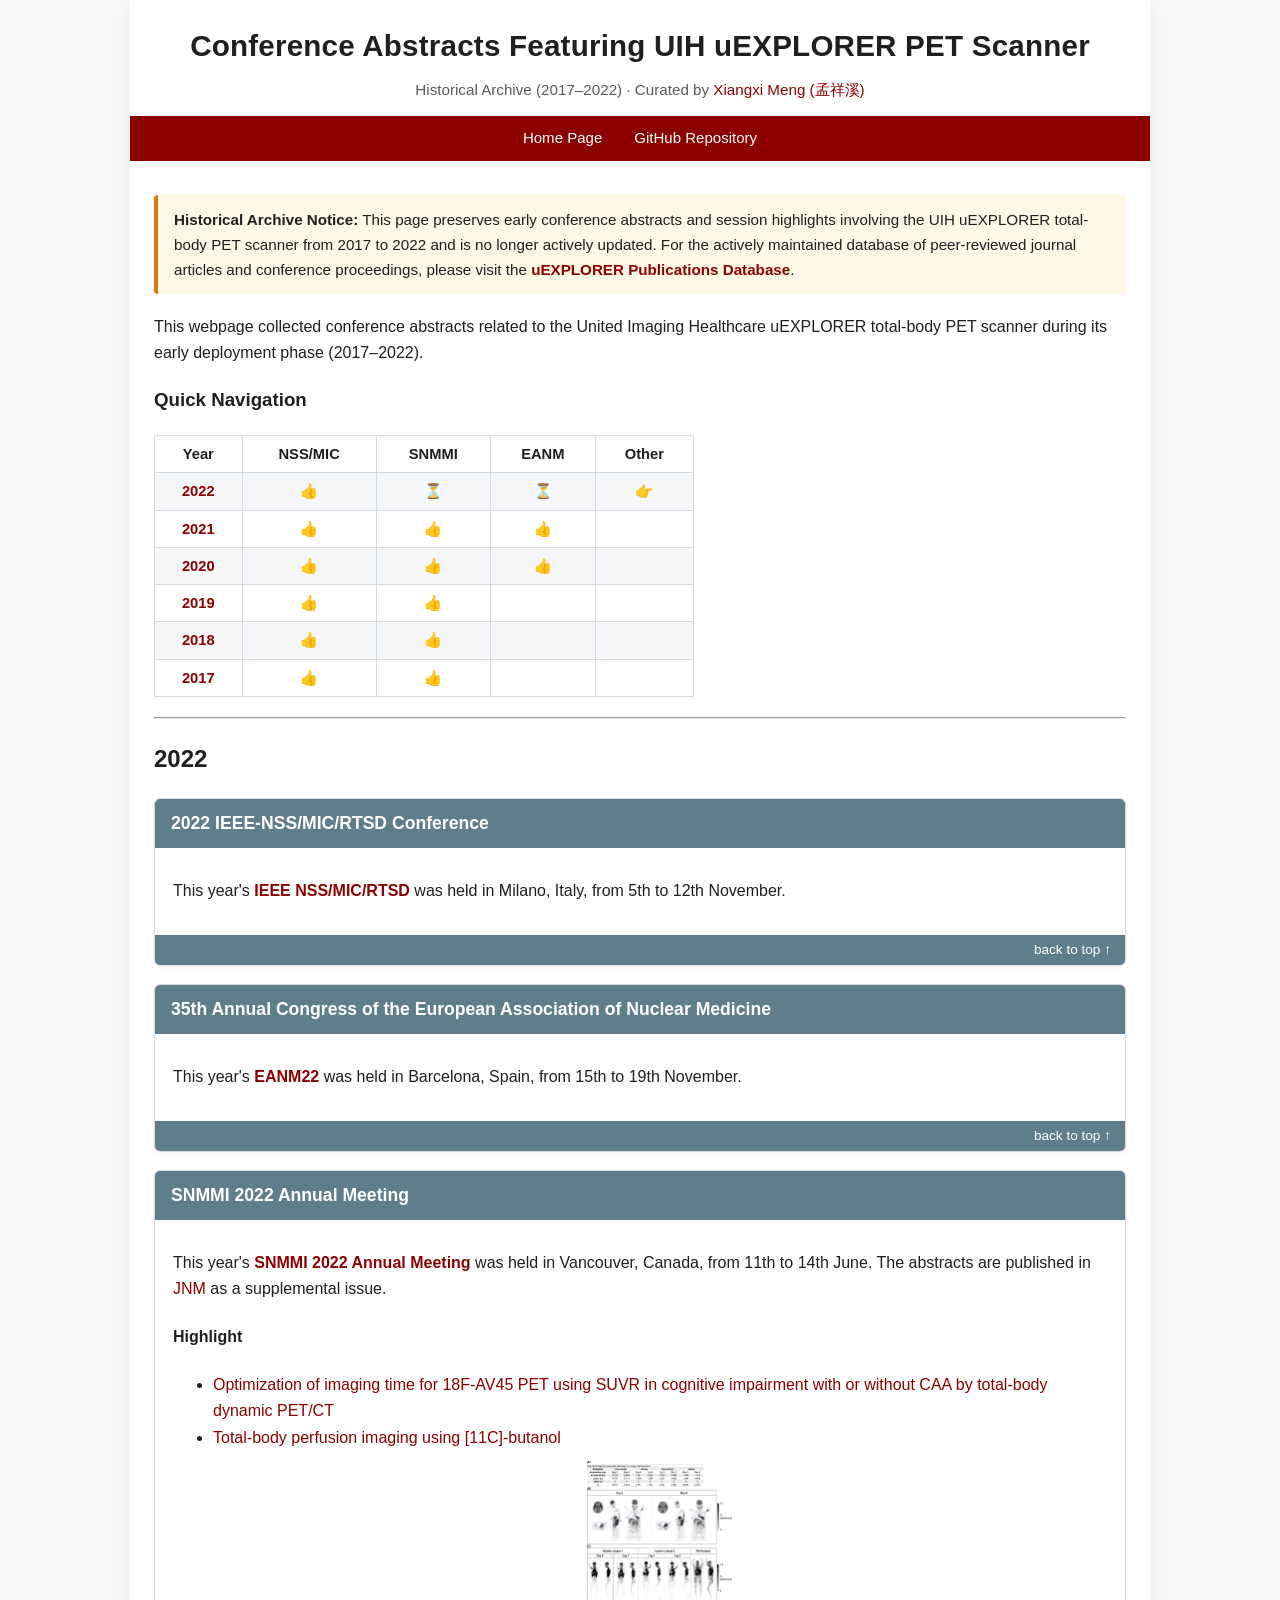
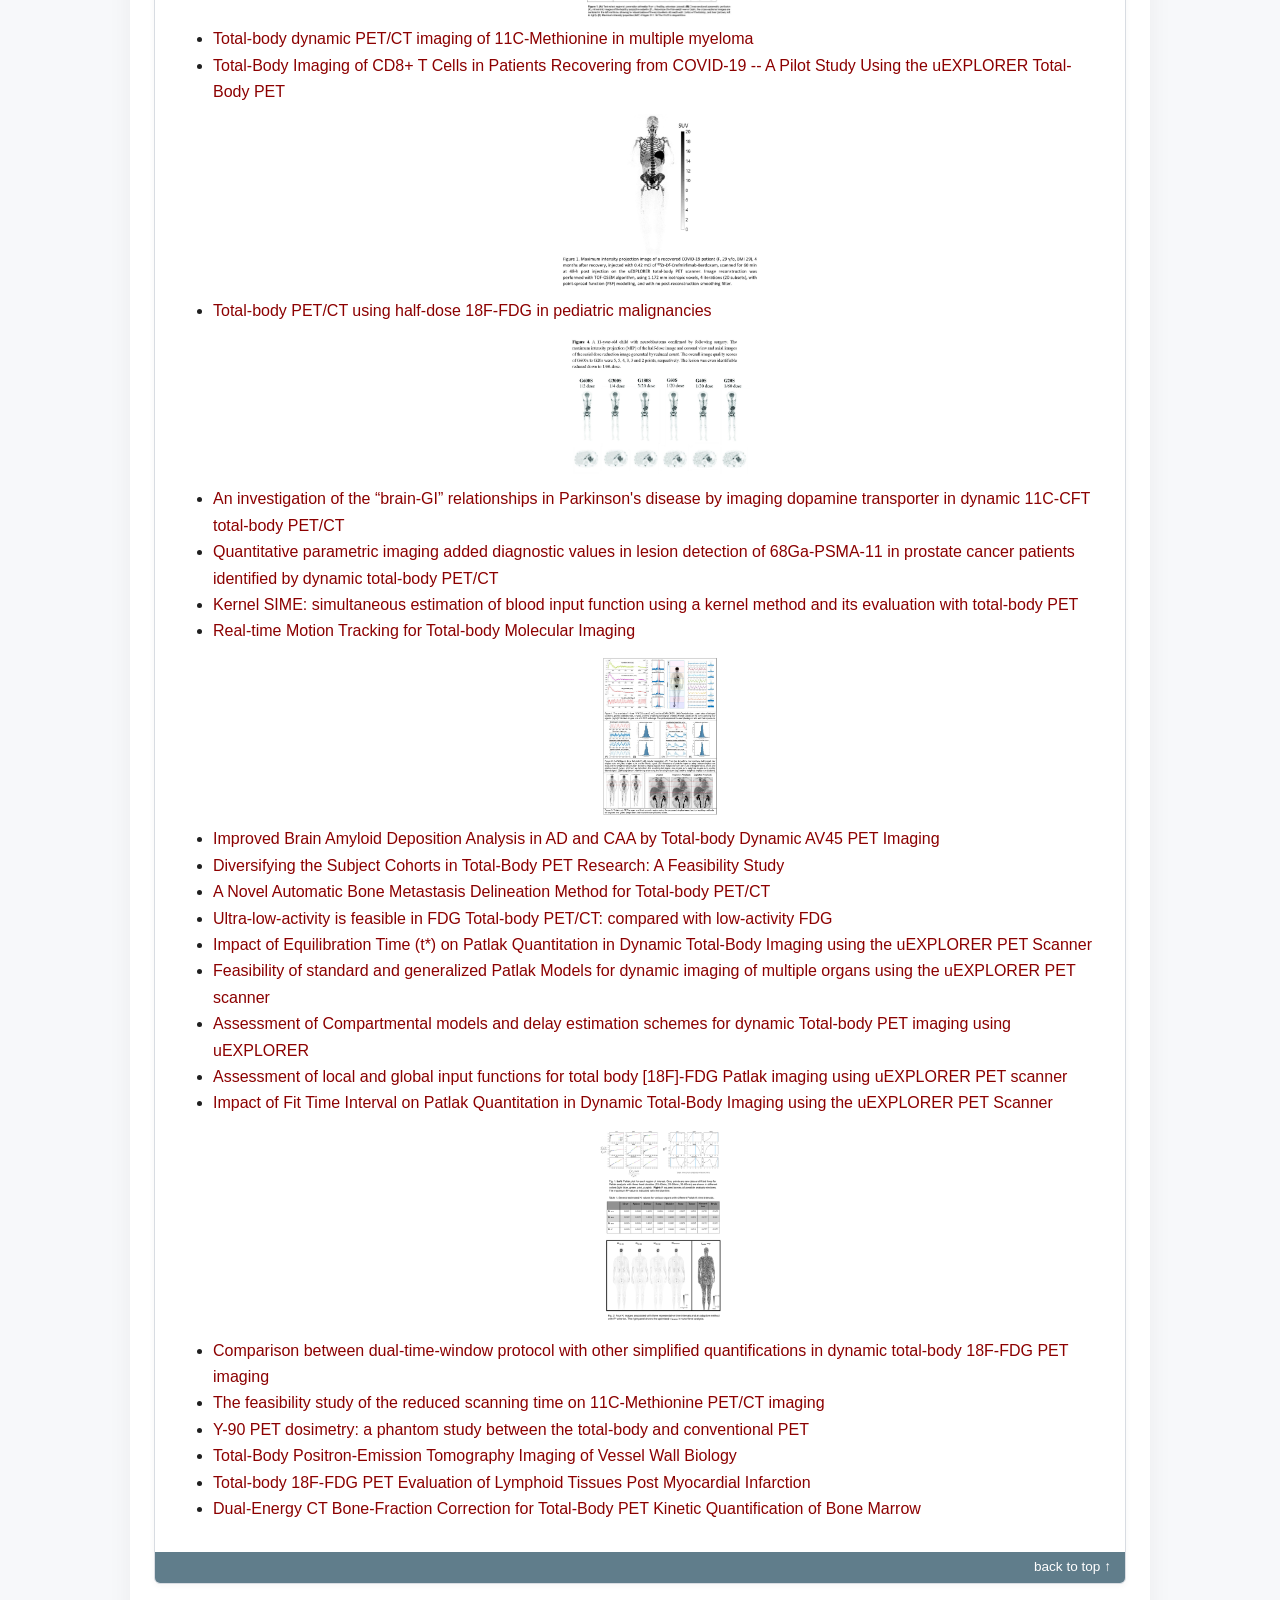
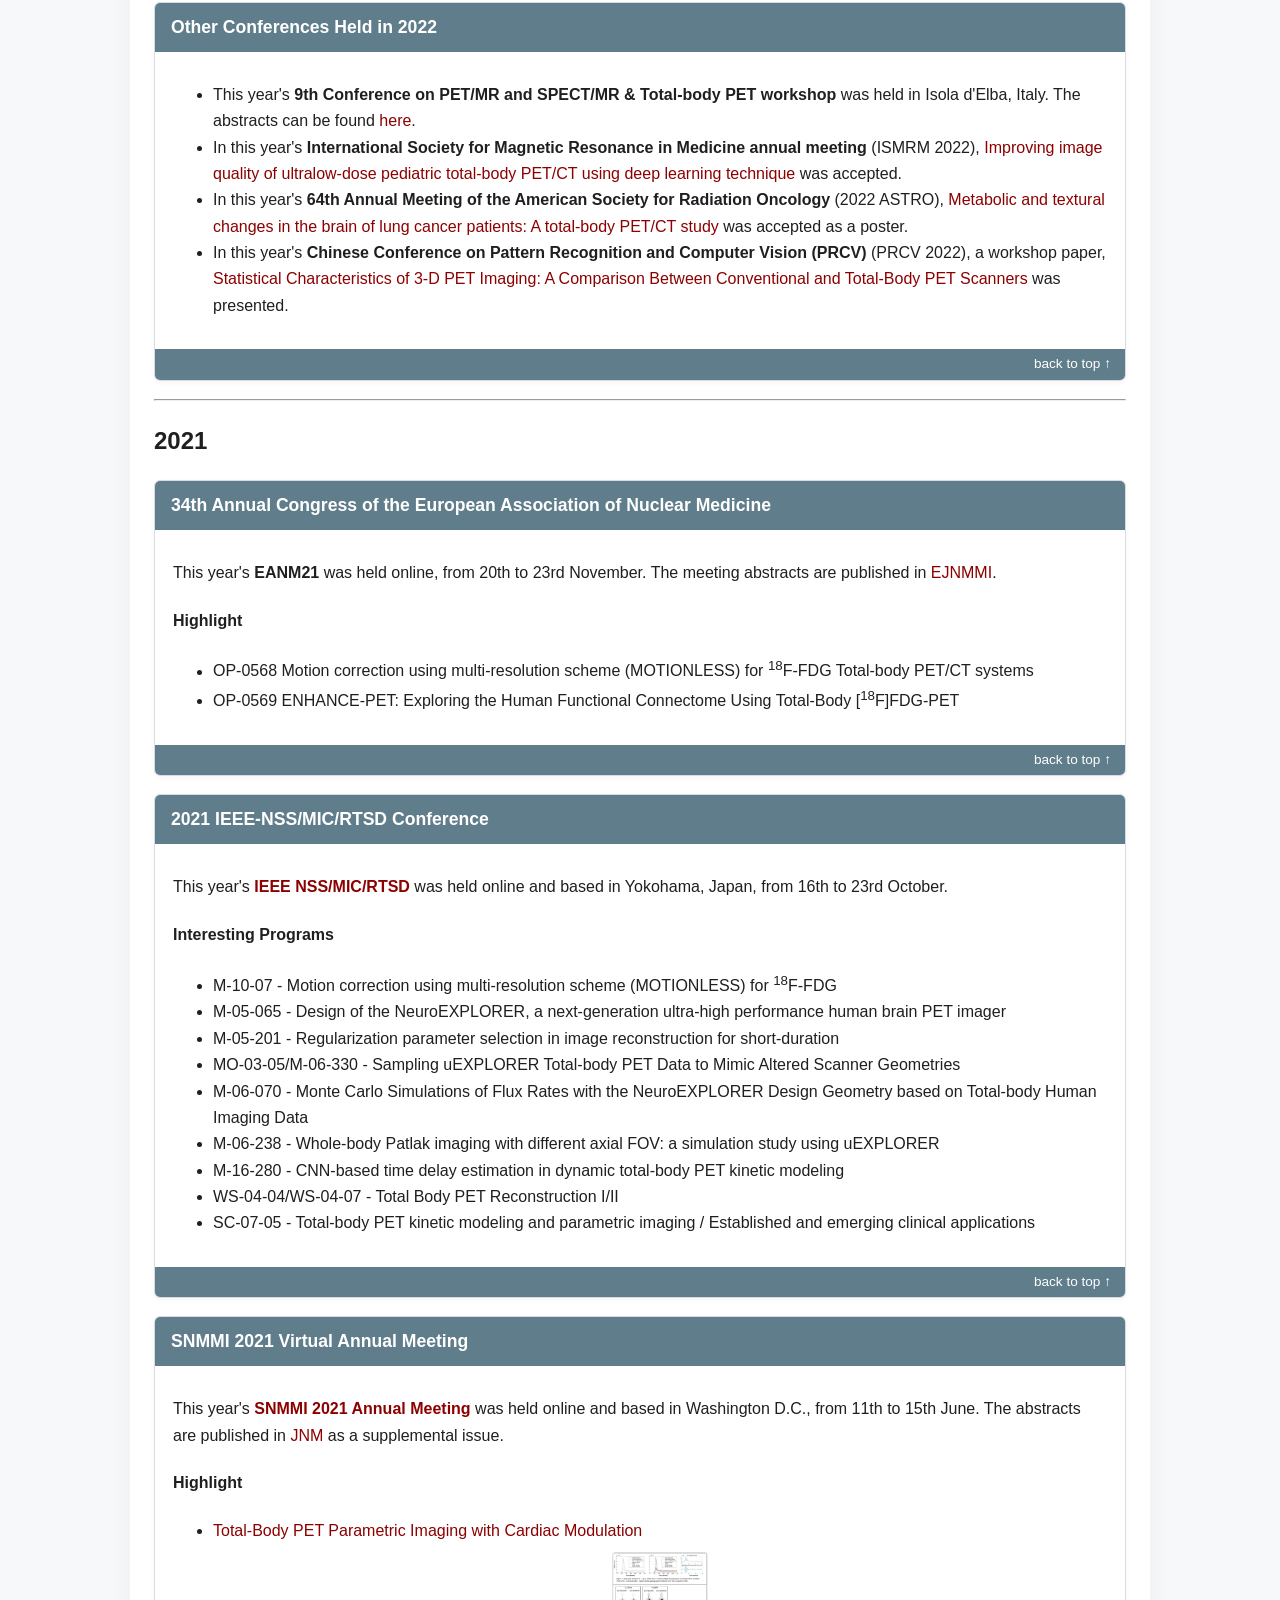
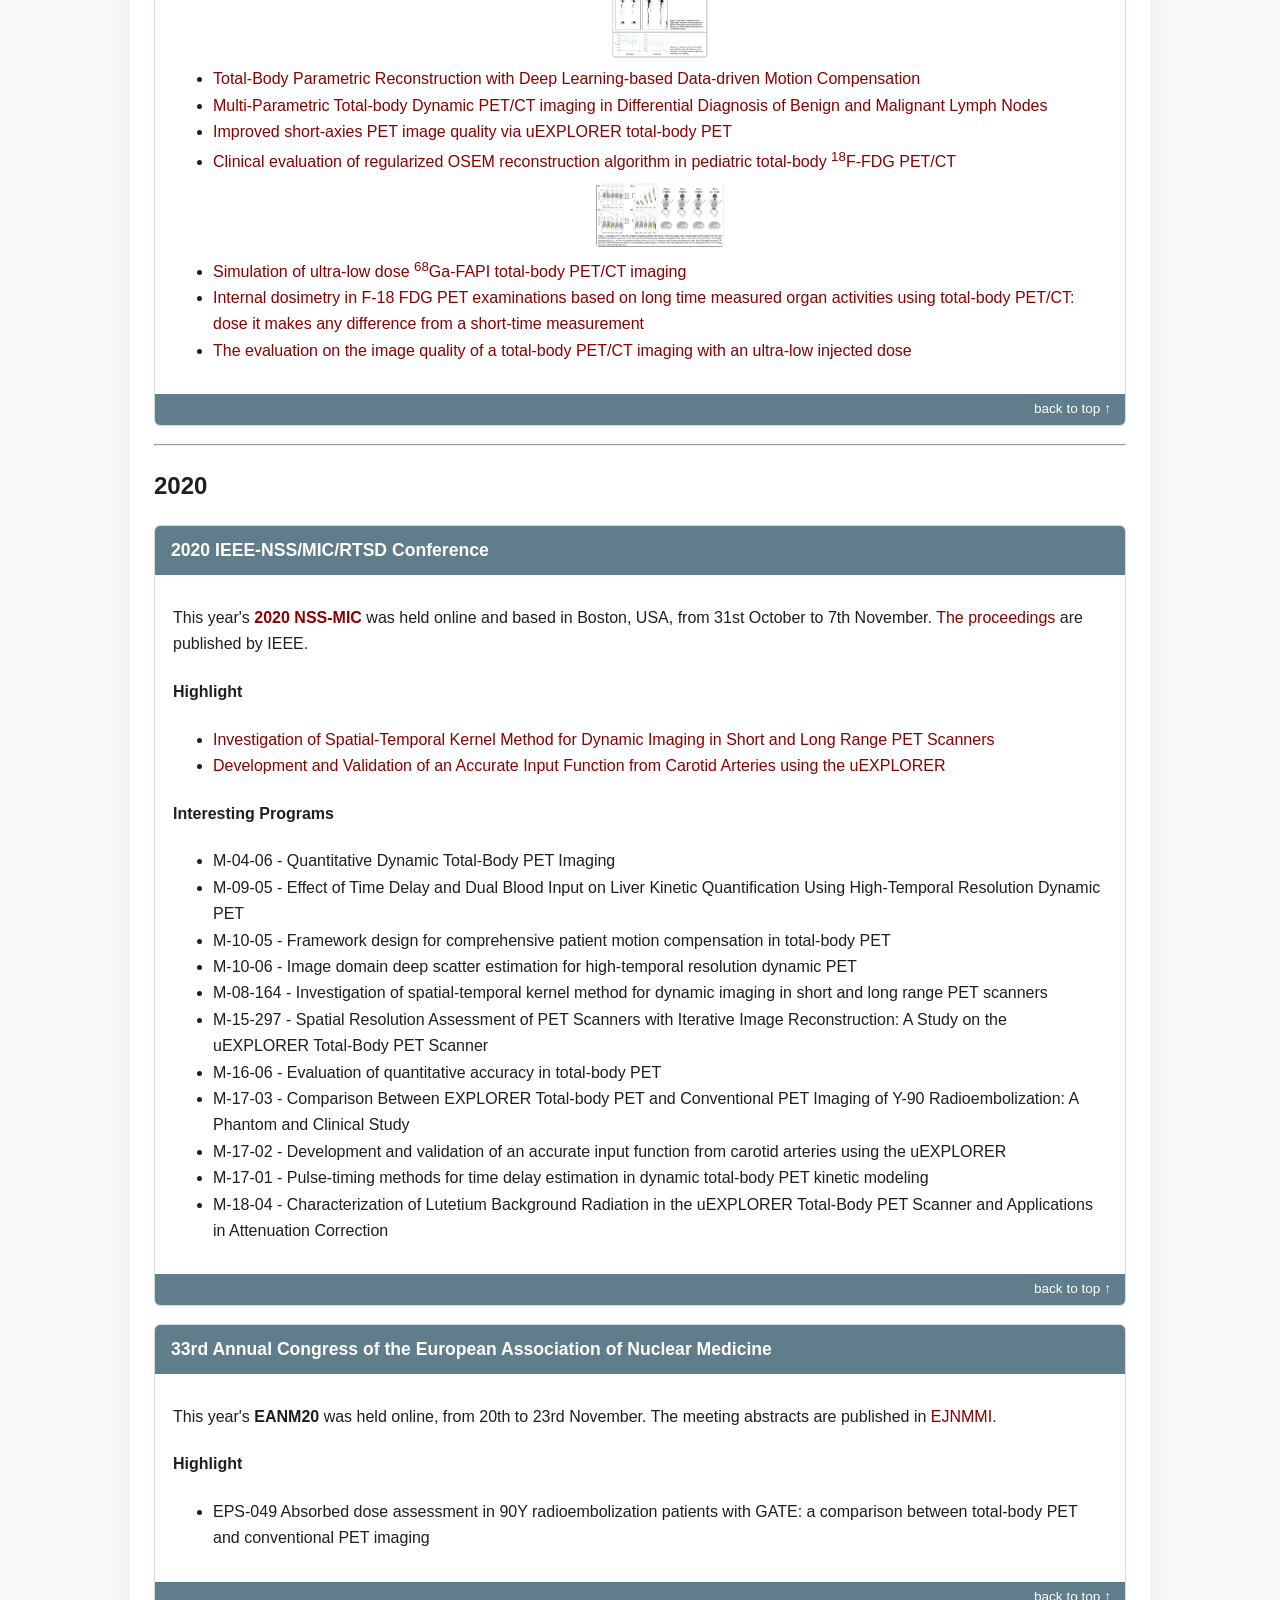
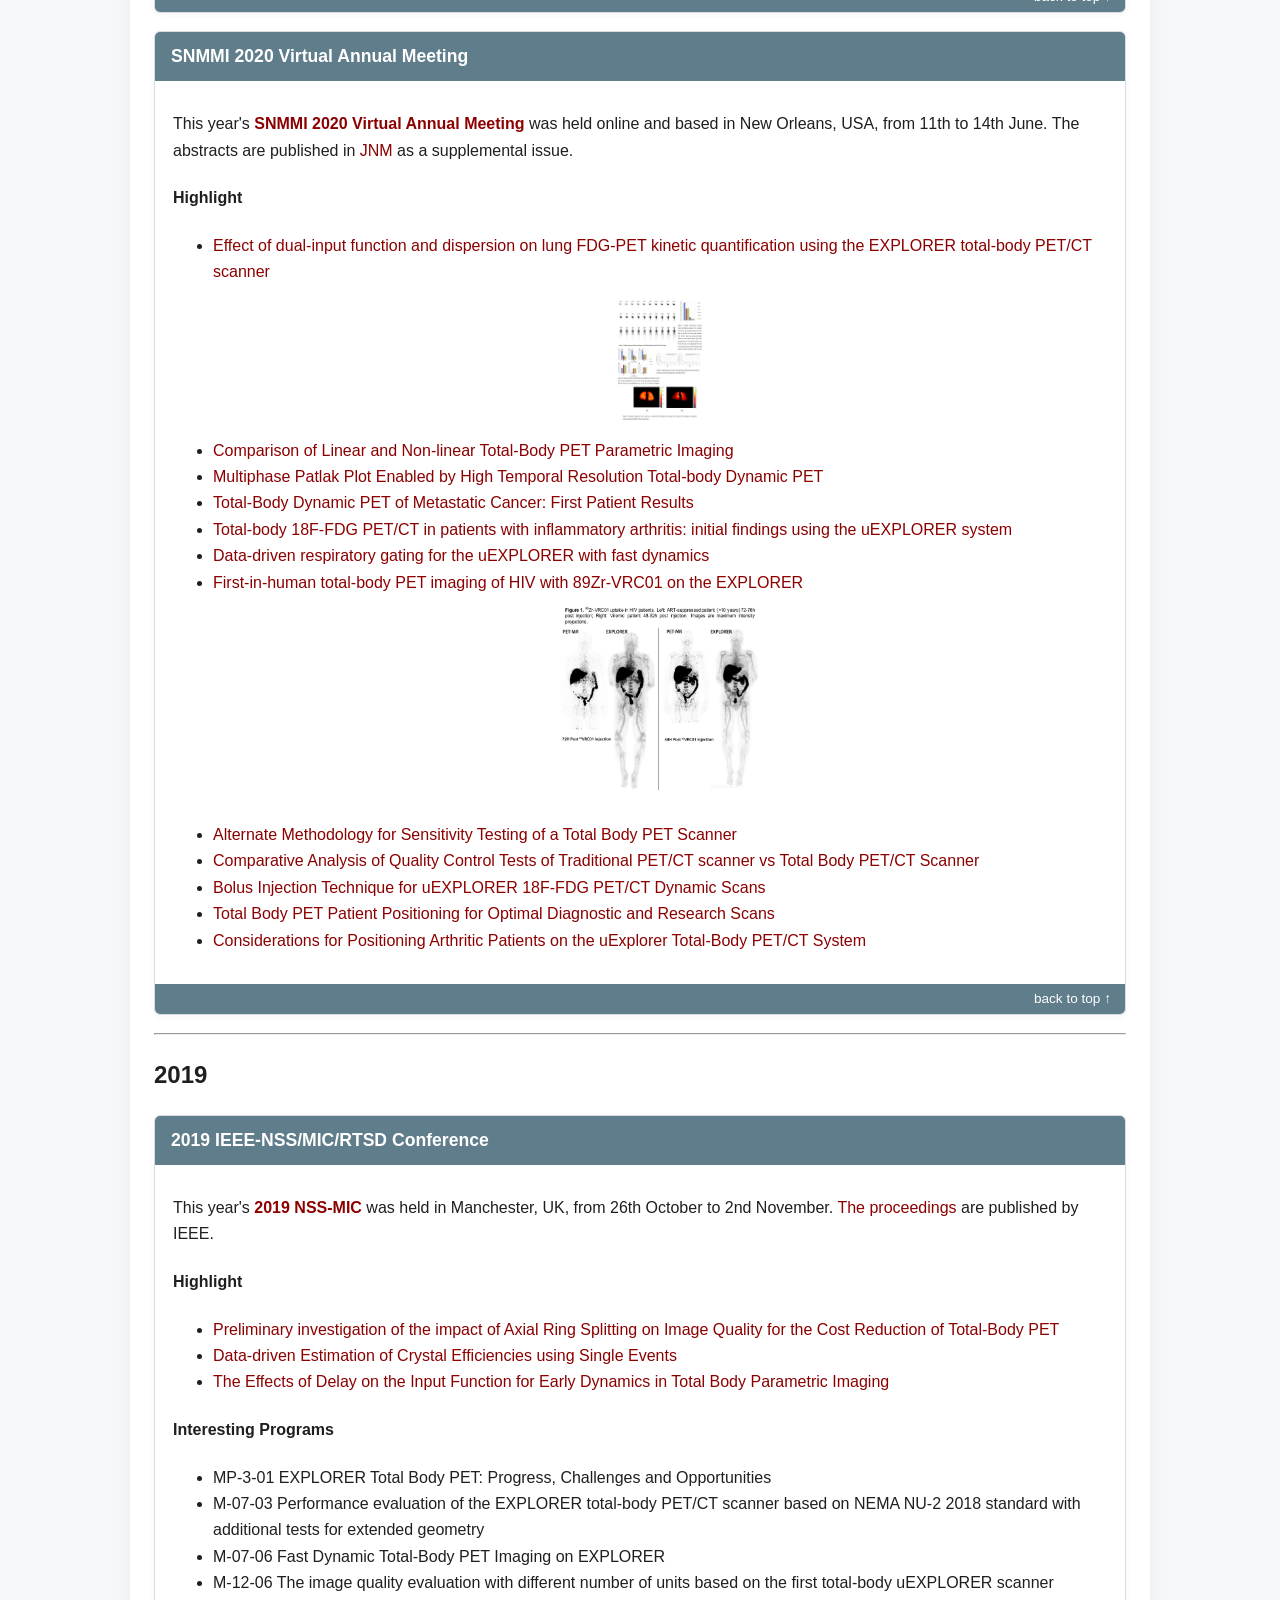
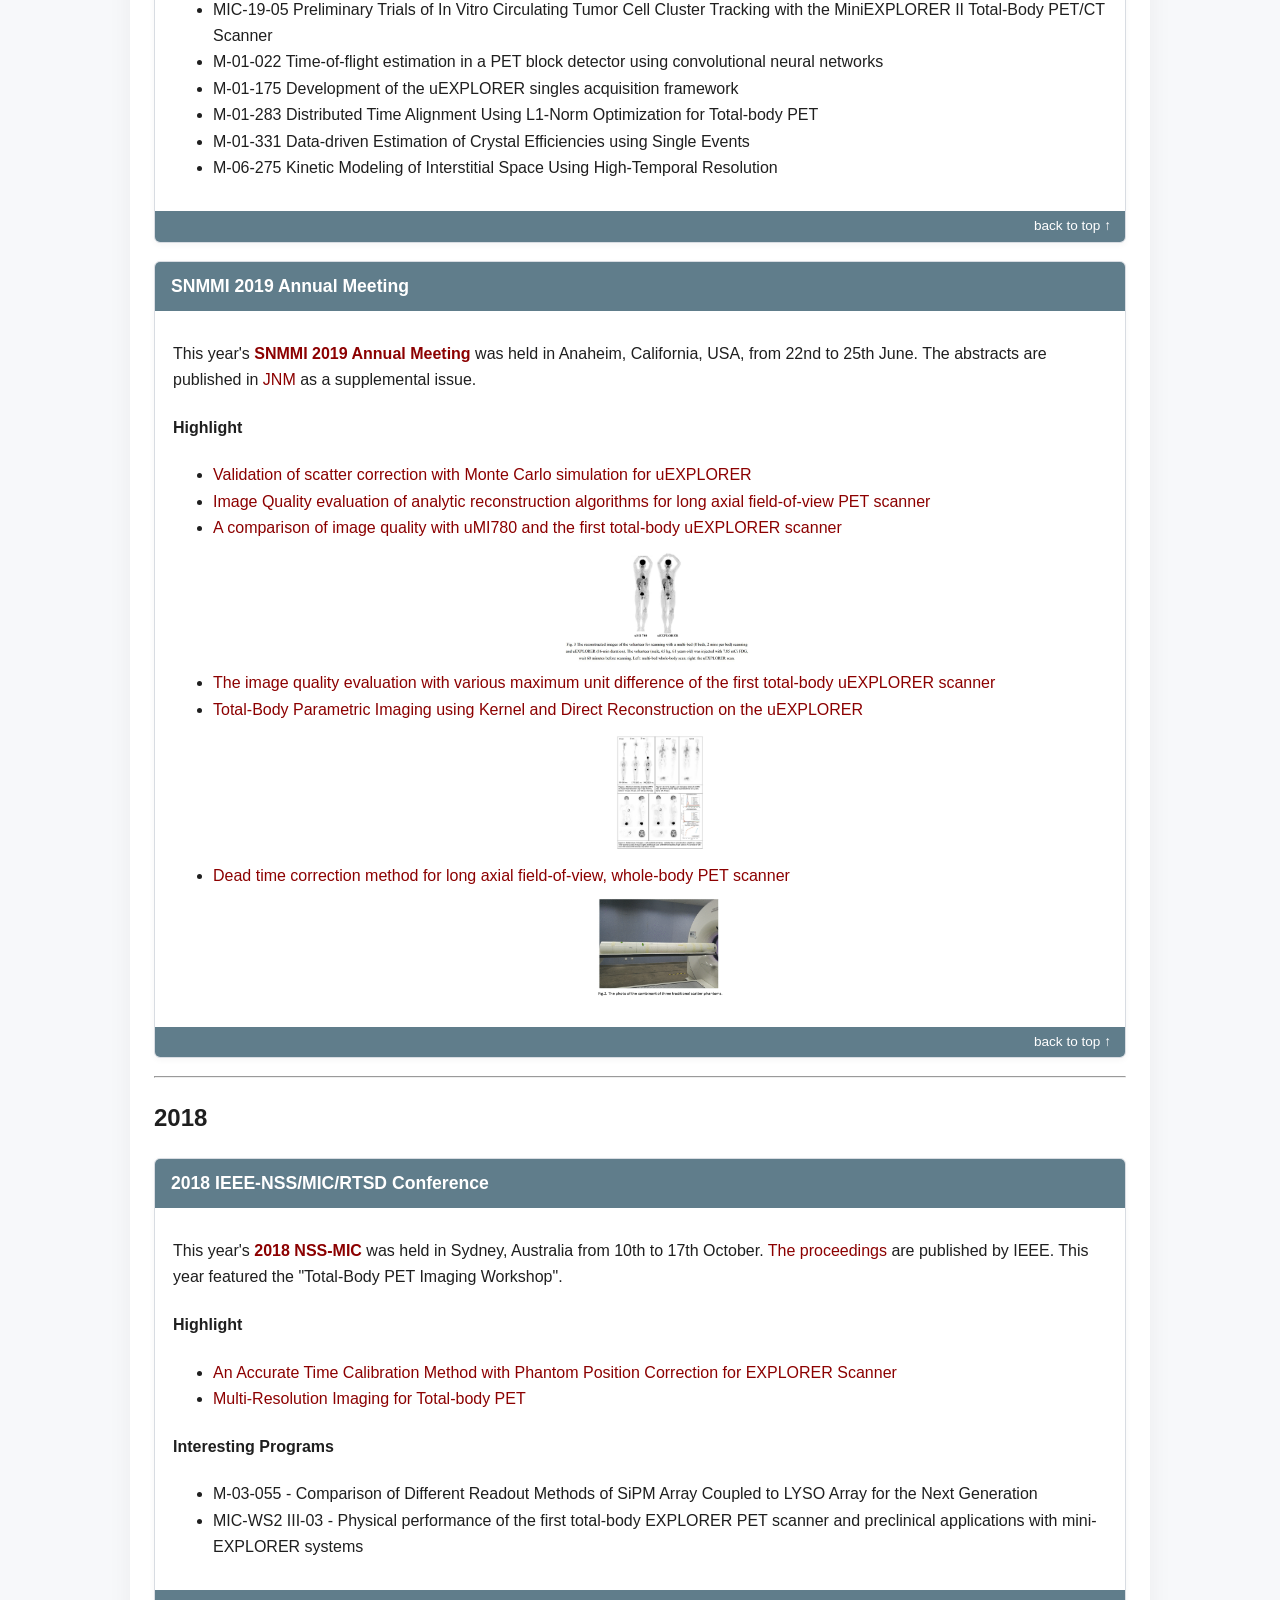
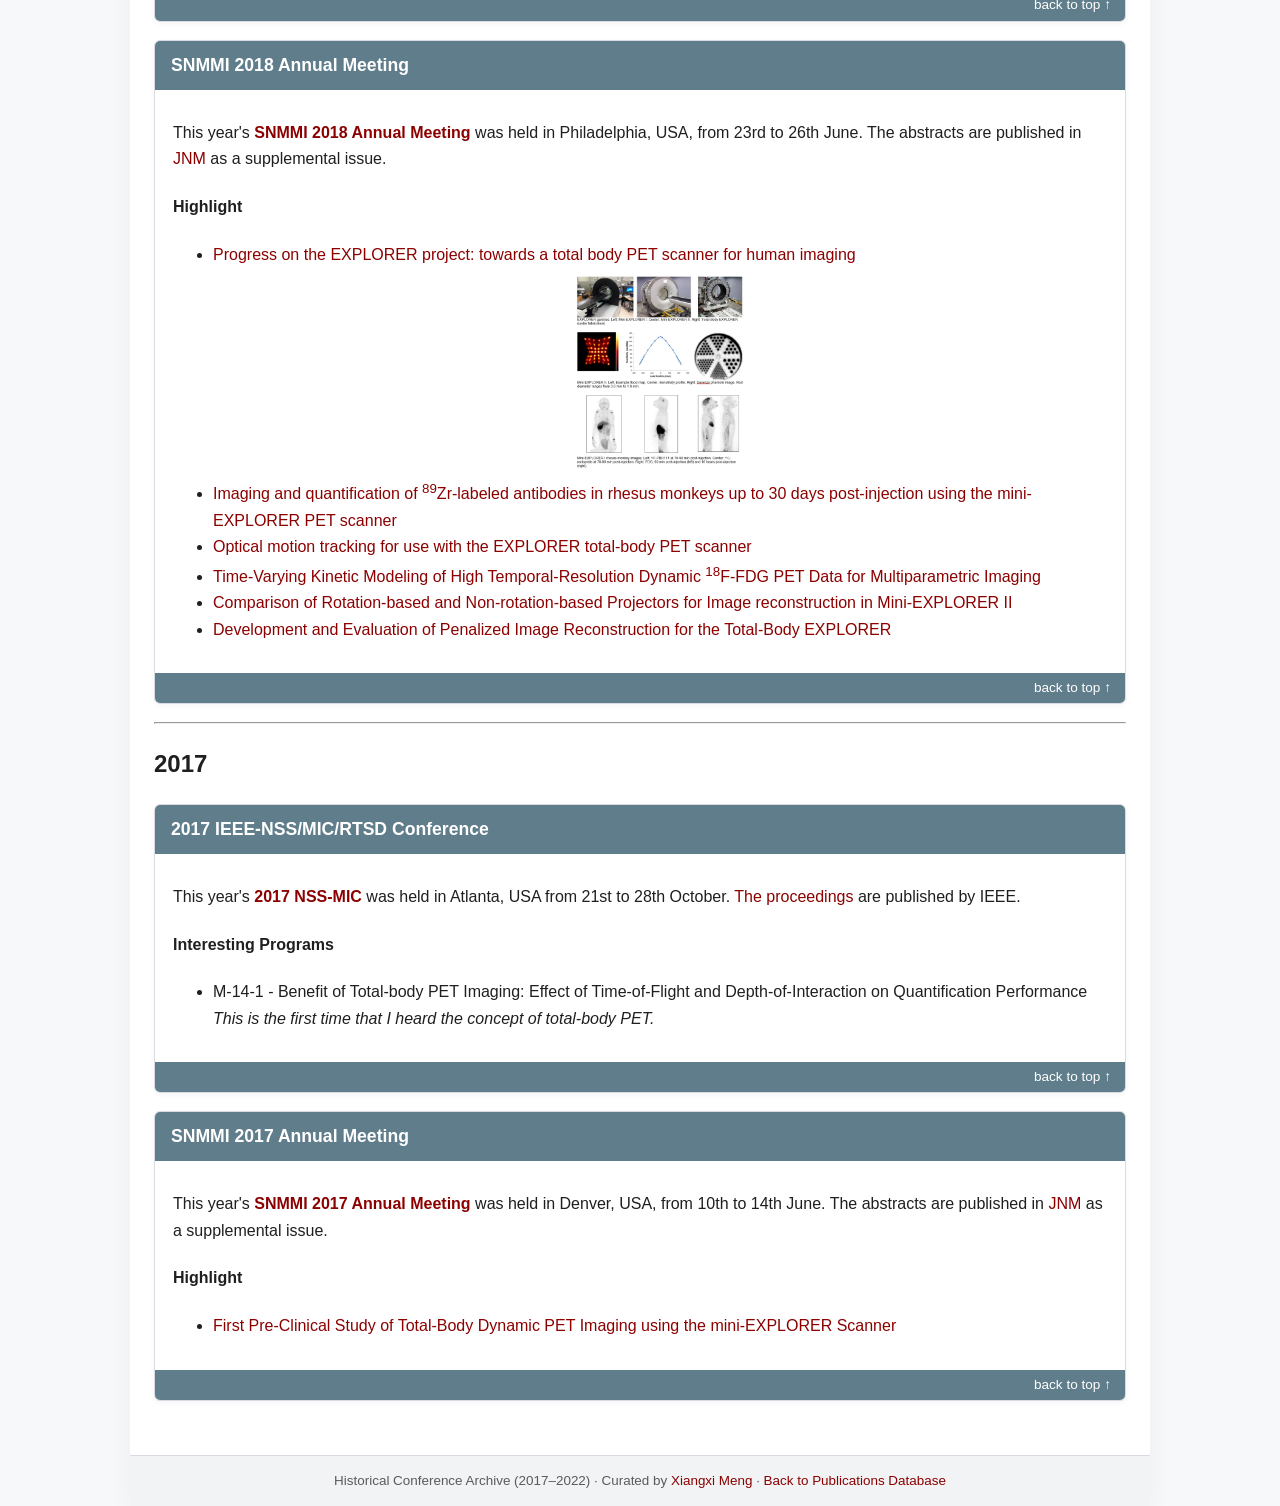
<file: conference.html>
<!DOCTYPE html>
<html lang="en">
<head>
  <meta charset="utf-8">
  <meta name="viewport" content="width=device-width, initial-scale=1">
  <title>Conference Abstracts Archive (2017–2022) — UIH uEXPLORER PET Scanner</title>
  <link rel="stylesheet" href="./assets/style.css">
</head>
<body>
  <div class="page-shell">
    <header class="site-header" id="top">
      <h1>Conference Abstracts Featuring UIH uEXPLORER PET Scanner</h1>
      <p class="subtitle">Historical Archive (2017–2022) · Curated by <a href="https://mengxiangxi.info/">Xiangxi Meng (孟祥溪)</a></p>
    </header>

    <nav class="site-nav" aria-label="Main Navigation">
      <a href="https://mengxiangxi.info/">Home Page</a>
      <a href="https://github.com/MengXiangxi/uexplorer-bib" target="_blank" rel="noopener">GitHub Repository</a>
    </nav>

    <main class="content-wrap" id="conf_list_uExplorer">
      <div class="archive-banner">
        <strong>Historical Archive Notice:</strong> This page preserves early conference abstracts and session highlights involving the UIH uEXPLORER total-body PET scanner from 2017 to 2022 and is no longer actively updated. For the actively maintained database of peer-reviewed journal articles and conference proceedings, please visit the <a href="./index.html"><strong>uEXPLORER Publications Database</strong></a>.
      </div>

      <section class="intro-section">
        <p>
          This webpage collected conference abstracts related to the United Imaging Healthcare uEXPLORER total-body PET scanner during its early deployment phase (2017–2022).
        </p>
      </section>

      <div id="Conf_TOC">
        <h3>Quick Navigation</h3>
        <table class="conf-toc">
          <tr>
            <th>Year</th>
            <th>NSS/MIC</th>
            <th>SNMMI</th>
            <th>EANM</th>
            <th>Other</th>
          </tr>
          <tr>
            <th><a href="#2022">2022</a></th>
            <td><a href="#2022NSSMIC">👍</a></td>
            <td><a href="#2022SNMMI">⏳</a></td>
            <td><a href="#2022EANM">⏳</a></td>
            <td><a href="#2022Other">👉</a></td>
          </tr>
          <tr>
            <th><a href="#2021">2021</a></th>
            <td><a href="#2021NSSMIC">👍</a></td>
            <td><a href="#2021SNMMI">👍</a></td>
            <td><a href="#2021EANM">👍</a></td>
            <td></td>
          </tr>
          <tr>
            <th><a href="#2020">2020</a></th>
            <td><a href="#2020NSSMIC">👍</a></td>
            <td><a href="#2020SNMMI">👍</a></td>
            <td><a href="#2020EANM">👍</a></td>
            <td></td>
          </tr>
          <tr>
            <th><a href="#2019">2019</a></th>
            <td><a href="#2019NSSMIC">👍</a></td>
            <td><a href="#2019SNMMI">👍</a></td>
            <td></td>
            <td></td>
          </tr>
          <tr>
            <th><a href="#2018">2018</a></th>
            <td><a href="#2018NSSMIC">👍</a></td>
            <td><a href="#2018SNMMI">👍</a></td>
            <td></td>
            <td></td>
          </tr>
          <tr>
            <th><a href="#2017">2017</a></th>
            <td><a href="#2017NSSMIC">👍</a></td>
            <td><a href="#2017SNMMI">👍</a></td>
            <td></td>
            <td></td>
          </tr>
        </table>
      </div>

      <hr>

      <h2 id="2022">2022</h2>

      <div class="conf-card" id="2022NSSMIC">
        <div class="conf-card-header">
          <h3>2022 IEEE-NSS/MIC/RTSD Conference</h3>
        </div>
        <div class="conf-card-body">
          <p>This year's <a href="https://nssmic.ieee.org/2022/" target="_blank" rel="noopener"><b>IEEE NSS/MIC/RTSD</b></a> was held in Milano, Italy, from 5th to 12th November.</p>
        </div>
        <div class="conf-card-footer"><a href="#Conf_TOC">back to top &uarr;</a></div>
      </div>

      <div class="conf-card" id="2022EANM">
        <div class="conf-card-header">
          <h3>35th Annual Congress of the European Association of Nuclear Medicine</h3>
        </div>
        <div class="conf-card-body">
          <p>This year's <a href="https://eanm22.eanm.org/" target="_blank" rel="noopener"><b>EANM22</b></a> was held in Barcelona, Spain, from 15th to 19th November.</p>
        </div>
        <div class="conf-card-footer"><a href="#Conf_TOC">back to top &uarr;</a></div>
      </div>

      <div class="conf-card" id="2022SNMMI">
        <div class="conf-card-header">
          <h3>SNMMI 2022 Annual Meeting</h3>
        </div>
        <div class="conf-card-body">
          <p>This year's <a href="https://am.snmmi.org/iMIS/SNMMI-AM" target="_blank" rel="noopener"><b>SNMMI 2022 Annual Meeting</b></a> was held in Vancouver, Canada, from 11th to 14th June. The abstracts are published in <a href="https://jnm.snmjournals.org/content/63/supplement_2" target="_blank" rel="noopener">JNM</a> as a supplemental issue.</p>
          <h4>Highlight</h4>
          <ul>
            <li><a href="https://jnm.snmjournals.org/content/63/supplement_2/2227" target="_blank" rel="noopener">Optimization of imaging time for 18F-AV45 PET using SUVR in cognitive impairment with or without CAA by total-body dynamic PET/CT</a></li>
            <li><a href="https://jnm.snmjournals.org/content/63/supplement_2/2247" target="_blank" rel="noopener">Total-body perfusion imaging using [11C]-butanol</a></li>
            <div align="center">
              <img class="zoom3" alt="2022 SNMMI figure 5" src="./assets/conference/SNMMI2022_5.jpg" width="150">
            </div>
            <li><a href="https://jnm.snmjournals.org/content/63/supplement_2/2277" target="_blank" rel="noopener">Total-body dynamic PET/CT imaging of 11C-Methionine in multiple myeloma</a></li>
            <li><a href="https://jnm.snmjournals.org/content/63/supplement_2/2327" target="_blank" rel="noopener">Total-Body Imaging of CD8+ T Cells in Patients Recovering from COVID-19 -- A Pilot Study Using the uEXPLORER Total-Body PET</a></li>
            <div align="center">
              <img class="zoom3" alt="2022 SNMMI figure 2" src="./assets/conference/SNMMI2022_2.jpg" width="200">
            </div>
            <li><a href="https://jnm.snmjournals.org/content/63/supplement_2/2385" target="_blank" rel="noopener">Total-body PET/CT using half-dose 18F-FDG in pediatric malignancies</a></li>
            <div align="center">
              <img class="zoom3" alt="2022 SNMMI figure 4" src="./assets/conference/SNMMI2022_4.jpg" width="200">
            </div>
            <li><a href="https://jnm.snmjournals.org/content/63/supplement_2/2480" target="_blank" rel="noopener">An investigation of the “brain-GI” relationships in Parkinson's disease by imaging dopamine transporter in dynamic 11C-CFT total-body PET/CT</a></li>
            <li><a href="https://jnm.snmjournals.org/content/63/supplement_2/2584" target="_blank" rel="noopener">Quantitative parametric imaging added diagnostic values in lesion detection of 68Ga-PSMA-11 in prostate cancer patients identified by dynamic total-body PET/CT</a></li>
            <li><a href="https://jnm.snmjournals.org/content/63/supplement_2/2600" target="_blank" rel="noopener">Kernel SIME: simultaneous estimation of blood input function using a kernel method and its evaluation with total-body PET</a></li>
            <li><a href="https://jnm.snmjournals.org/content/63/supplement_2/2601" target="_blank" rel="noopener">Real-time Motion Tracking for Total-body Molecular Imaging</a></li>
            <div align="center">
              <img class="zoom3" alt="2022 SNMMI figure 3" src="./assets/conference/SNMMI2022_3.jpg" width="128">
            </div>
            <li><a href="https://jnm.snmjournals.org/content/63/supplement_2/2603" target="_blank" rel="noopener">Improved Brain Amyloid Deposition Analysis in AD and CAA by Total-body Dynamic AV45 PET Imaging</a></li>
            <li><a href="https://jnm.snmjournals.org/content/63/supplement_2/2780" target="_blank" rel="noopener">Diversifying the Subject Cohorts in Total-Body PET Research: A Feasibility Study</a></li>
            <li><a href="https://jnm.snmjournals.org/content/63/supplement_2/3060" target="_blank" rel="noopener">A Novel Automatic Bone Metastasis Delineation Method for Total-body PET/CT</a></li>
            <li><a href="https://jnm.snmjournals.org/content/63/supplement_2/3143" target="_blank" rel="noopener">Ultra-low-activity is feasible in FDG Total-body PET/CT: compared with low-activity FDG</a></li>
            <li><a href="https://jnm.snmjournals.org/content/63/supplement_2/3184" target="_blank" rel="noopener">Impact of Equilibration Time (t*) on Patlak Quantitation in Dynamic Total-Body Imaging using the uEXPLORER PET Scanner</a></li>
            <li><a href="https://jnm.snmjournals.org/content/63/supplement_2/3185" target="_blank" rel="noopener">Feasibility of standard and generalized Patlak Models for dynamic imaging of multiple organs using the uEXPLORER PET scanner</a></li>
            <li><a href="https://jnm.snmjournals.org/content/63/supplement_2/3186" target="_blank" rel="noopener">Assessment of Compartmental models and delay estimation schemes for dynamic Total-body PET imaging using uEXPLORER</a></li>
            <li><a href="https://jnm.snmjournals.org/content/63/supplement_2/3189" target="_blank" rel="noopener">Assessment of local and global input functions for total body [18F]-FDG Patlak imaging using uEXPLORER PET scanner</a></li>
            <li><a href="https://jnm.snmjournals.org/content/63/supplement_2/3190" target="_blank" rel="noopener">Impact of Fit Time Interval on Patlak Quantitation in Dynamic Total-Body Imaging using the uEXPLORER PET Scanner</a></li>
            <div align="center">
              <img class="zoom3" alt="2022 SNMMI figure 1" src="./assets/conference/SNMMI2022_1.jpg" width="128">
            </div>
            <li><a href="https://jnm.snmjournals.org/content/63/supplement_2/3193" target="_blank" rel="noopener">Comparison between dual-time-window protocol with other simplified quantifications in dynamic total-body 18F-FDG PET imaging</a></li>
            <li><a href="https://jnm.snmjournals.org/content/63/supplement_2/3209" target="_blank" rel="noopener">The feasibility study of the reduced scanning time on 11C-Methionine PET/CT imaging</a></li>
            <li><a href="https://jnm.snmjournals.org/content/63/supplement_2/3291" target="_blank" rel="noopener">Y-90 PET dosimetry: a phantom study between the total-body and conventional PET</a></li>
            <li><a href="https://jnm.snmjournals.org/content/63/supplement_2/3368" target="_blank" rel="noopener">Total-Body Positron-Emission Tomography Imaging of Vessel Wall Biology</a></li>
            <li><a href="https://jnm.snmjournals.org/content/63/supplement_2/3392" target="_blank" rel="noopener">Total-body 18F-FDG PET Evaluation of Lymphoid Tissues Post Myocardial Infarction</a></li>
            <li><a href="https://jnm.snmjournals.org/content/63/supplement_2/4007" target="_blank" rel="noopener">Dual-Energy CT Bone-Fraction Correction for Total-Body PET Kinetic Quantification of Bone Marrow</a></li>
          </ul>
        </div>
        <div class="conf-card-footer"><a href="#Conf_TOC">back to top &uarr;</a></div>
      </div>

      <div class="conf-card" id="2022Other">
        <div class="conf-card-header">
          <h3>Other Conferences Held in 2022</h3>
        </div>
        <div class="conf-card-body">
          <ul>
            <li>This year's <b>9th Conference on PET/MR and SPECT/MR &amp; Total-body PET workshop</b> was held in Isola d'Elba, Italy. The abstracts can be found <a href="https://agenda.infn.it/event/28667/book-of-abstracts.pdf" target="_blank" rel="noopener">here</a>.</li>
            <li>In this year's <b>International Society for Magnetic Resonance in Medicine annual meeting</b> (ISMRM 2022), <a href="https://archive.ismrm.org/2022/3805.html" target="_blank" rel="noopener">Improving image quality of ultralow-dose pediatric total-body PET/CT using deep learning technique</a> was accepted.</li>
            <li>In this year's <b>64th Annual Meeting of the American Society for Radiation Oncology</b> (2022 ASTRO), <a href="https://www.sciencedirect.com/science/article/pii/S0360301622022131" target="_blank" rel="noopener">Metabolic and textural changes in the brain of lung cancer patients: A total-body PET/CT study</a> was accepted as a poster.</li>
            <li>In this year's <b>Chinese Conference on Pattern Recognition and Computer Vision (PRCV)</b> (PRCV 2022), a workshop paper, <a href="https://link.springer.com/chapter/10.1007/978-3-031-18910-4_20" target="_blank" rel="noopener">Statistical Characteristics of 3-D PET Imaging: A Comparison Between Conventional and Total-Body PET Scanners</a> was presented.</li>
          </ul>
        </div>
        <div class="conf-card-footer"><a href="#Conf_TOC">back to top &uarr;</a></div>
      </div>

      <hr>
      <h2 id="2021">2021</h2>

      <div class="conf-card" id="2021EANM">
        <div class="conf-card-header">
          <h3>34th Annual Congress of the European Association of Nuclear Medicine</h3>
        </div>
        <div class="conf-card-body">
          <p>This year's <b>EANM21</b> was held online, from 20th to 23rd November. The meeting abstracts are published in <a href="https://link.springer.com/article/10.1007/s00259-021-05547-1" target="_blank" rel="noopener">EJNMMI</a>.</p>
          <h4>Highlight</h4>
          <ul>
            <li>OP-0568 Motion correction using multi-resolution scheme (MOTIONLESS) for <sup>18</sup>F-FDG Total-body PET/CT systems</li>
            <li>OP-0569 ENHANCE-PET: Exploring the Human Functional Connectome Using Total-Body [<sup>18</sup>F]FDG-PET</li>
          </ul>
        </div>
        <div class="conf-card-footer"><a href="#Conf_TOC">back to top &uarr;</a></div>
      </div>

      <div class="conf-card" id="2021NSSMIC">
        <div class="conf-card-header">
          <h3>2021 IEEE-NSS/MIC/RTSD Conference</h3>
        </div>
        <div class="conf-card-body">
          <p>This year's <a href="https://www.eventclass.org/contxt_ieee2018/" target="_blank" rel="noopener"><b>IEEE NSS/MIC/RTSD</b></a> was held online and based in Yokohama, Japan, from 16th to 23rd October.</p>
          <h4>Interesting Programs</h4>
          <ul>
            <li>M-10-07 - Motion correction using multi-resolution scheme (MOTIONLESS) for <sup>18</sup>F-FDG</li>
            <li>M-05-065 - Design of the NeuroEXPLORER, a next-generation ultra-high performance human brain PET imager</li>
            <li>M-05-201 - Regularization parameter selection in image reconstruction for short-duration</li>
            <li>MO-03-05/M-06-330 - Sampling uEXPLORER Total-body PET Data to Mimic Altered Scanner Geometries</li>
            <li>M-06-070 - Monte Carlo Simulations of Flux Rates with the NeuroEXPLORER Design Geometry based on Total-body Human Imaging Data</li>
            <li>M-06-238 - Whole-body Patlak imaging with different axial FOV: a simulation study using uEXPLORER</li>
            <li>M-16-280 - CNN-based time delay estimation in dynamic total-body PET kinetic modeling</li>
            <li>WS-04-04/WS-04-07 - Total Body PET Reconstruction I/II</li>
            <li>SC-07-05 - Total-body PET kinetic modeling and parametric imaging / Established and emerging clinical applications</li>
          </ul>
        </div>
        <div class="conf-card-footer"><a href="#Conf_TOC">back to top &uarr;</a></div>
      </div>

      <div class="conf-card" id="2021SNMMI">
        <div class="conf-card-header">
          <h3>SNMMI 2021 Virtual Annual Meeting</h3>
        </div>
        <div class="conf-card-body">
          <p>This year's <a href="https://www.snmmi.org/MeetingsEvents/EventDetail.aspx?EventID=60908" target="_blank" rel="noopener"><b>SNMMI 2021 Annual Meeting</b></a> was held online and based in Washington D.C., from 11th to 15th June. The abstracts are published in <a href="http://jnm.snmjournals.org/content/62/supplement_1.toc" target="_blank" rel="noopener">JNM</a> as a supplemental issue.</p>
          <h4>Highlight</h4>
          <ul>
            <li><a href="https://jnm.snmjournals.org/content/62/supplement_1/54" target="_blank" rel="noopener">Total-Body PET Parametric Imaging with Cardiac Modulation</a></li>
            <div align="center">
              <img class="zoom3" alt="2021 SNMMI figure 1" src="./assets/conference/SNMMI2021_1.jpg" width="96">
            </div>
            <li><a href="https://jnm.snmjournals.org/content/62/supplement_1/60" target="_blank" rel="noopener">Total-Body Parametric Reconstruction with Deep Learning-based Data-driven Motion Compensation</a></li>
            <li><a href="https://jnm.snmjournals.org/content/62/supplement_1/128" target="_blank" rel="noopener">Multi-Parametric Total-body Dynamic PET/CT imaging in Differential Diagnosis of Benign and Malignant Lymph Nodes</a></li>
            <li><a href="https://jnm.snmjournals.org/content/62/supplement_1/1527" target="_blank" rel="noopener">Improved short-axies PET image quality via uEXPLORER total-body PET</a></li>
            <li><a href="https://jnm.snmjournals.org/content/62/supplement_1/1149" target="_blank" rel="noopener">Clinical evaluation of regularized OSEM reconstruction algorithm in pediatric total-body <sup>18</sup>F-FDG PET/CT</a></li>
            <div align="center">
              <img class="zoom3" alt="2021 SNMMI figure 2" src="./assets/conference/SNMMI2021_2.jpg" width="128">
            </div>
            <li><a href="https://jnm.snmjournals.org/content/62/supplement_1/1115" target="_blank" rel="noopener">Simulation of ultra-low dose <sup>68</sup>Ga-FAPI total-body PET/CT imaging</a></li>
            <li><a href="https://jnm.snmjournals.org/content/62/supplement_1/1569" target="_blank" rel="noopener">Internal dosimetry in F-18 FDG PET examinations based on long time measured organ activities using total-body PET/CT: dose it makes any difference from a short-time measurement</a></li>
            <li><a href="https://jnm.snmjournals.org/content/62/supplement_1/1151" target="_blank" rel="noopener">The evaluation on the image quality of a total-body PET/CT imaging with an ultra-low injected dose</a></li>
          </ul>
        </div>
        <div class="conf-card-footer"><a href="#Conf_TOC">back to top &uarr;</a></div>
      </div>

      <hr>
      <h2 id="2020">2020</h2>

      <div class="conf-card" id="2020NSSMIC">
        <div class="conf-card-header">
          <h3>2020 IEEE-NSS/MIC/RTSD Conference</h3>
        </div>
        <div class="conf-card-body">
          <p>This year's <a href="https://nssmic.ieee.org/2020/" target="_blank" rel="noopener"><b>2020 NSS-MIC</b></a> was held online and based in Boston, USA, from 31st October to 7th November. <a href="https://ieeexplore.ieee.org/xpl/conhome/9507738/proceeding" target="_blank" rel="noopener">The proceedings</a> are published by IEEE.</p>
          <h4>Highlight</h4>
          <ul>
            <li><a href="https://ieeexplore.ieee.org/document/9507931" target="_blank" rel="noopener">Investigation of Spatial-Temporal Kernel Method for Dynamic Imaging in Short and Long Range PET Scanners</a></li>
            <li><a href="https://ieeexplore.ieee.org/document/9508057" target="_blank" rel="noopener">Development and Validation of an Accurate Input Function from Carotid Arteries using the uEXPLORER</a></li>
          </ul>
          <h4>Interesting Programs</h4>
          <ul>
            <li>M-04-06 - Quantitative Dynamic Total-Body PET Imaging</li>
            <li>M-09-05 - Effect of Time Delay and Dual Blood Input on Liver Kinetic Quantification Using High-Temporal Resolution Dynamic PET</li>
            <li>M-10-05 - Framework design for comprehensive patient motion compensation in total-body PET</li>
            <li>M-10-06 - Image domain deep scatter estimation for high-temporal resolution dynamic PET</li>
            <li>M-08-164 - Investigation of spatial-temporal kernel method for dynamic imaging in short and long range PET scanners</li>
            <li>M-15-297 - Spatial Resolution Assessment of PET Scanners with Iterative Image Reconstruction: A Study on the uEXPLORER Total-Body PET Scanner</li>
            <li>M-16-06 - Evaluation of quantitative accuracy in total-body PET</li>
            <li>M-17-03 - Comparison Between EXPLORER Total-body PET and Conventional PET Imaging of Y-90 Radioembolization: A Phantom and Clinical Study</li>
            <li>M-17-02 - Development and validation of an accurate input function from carotid arteries using the uEXPLORER</li>
            <li>M-17-01 - Pulse-timing methods for time delay estimation in dynamic total-body PET kinetic modeling</li>
            <li>M-18-04 - Characterization of Lutetium Background Radiation in the uEXPLORER Total-Body PET Scanner and Applications in Attenuation Correction</li>
          </ul>
        </div>
        <div class="conf-card-footer"><a href="#Conf_TOC">back to top &uarr;</a></div>
      </div>

      <div class="conf-card" id="2020EANM">
        <div class="conf-card-header">
          <h3>33rd Annual Congress of the European Association of Nuclear Medicine</h3>
        </div>
        <div class="conf-card-body">
          <p>This year's <b>EANM20</b> was held online, from 20th to 23rd November. The meeting abstracts are published in <a href="https://link.springer.com/article/10.1007/s00259-020-04988-4" target="_blank" rel="noopener">EJNMMI</a>.</p>
          <h4>Highlight</h4>
          <ul>
            <li>EPS-049 Absorbed dose assessment in 90Y radioembolization patients with GATE: a comparison between total-body PET and conventional PET imaging</li>
          </ul>
        </div>
        <div class="conf-card-footer"><a href="#Conf_TOC">back to top &uarr;</a></div>
      </div>

      <div class="conf-card" id="2020SNMMI">
        <div class="conf-card-header">
          <h3>SNMMI 2020 Virtual Annual Meeting</h3>
        </div>
        <div class="conf-card-body">
          <p>This year's <a href="https://www.snmmi.org/MeetingsEvents/EventDetail.aspx?EventID=23039" target="_blank" rel="noopener"><b>SNMMI 2020 Virtual Annual Meeting</b></a> was held online and based in New Orleans, USA, from 11th to 14th June. The abstracts are published in <a href="http://jnm.snmjournals.org/content/61/supplement_1.toc" target="_blank" rel="noopener">JNM</a> as a supplemental issue.</p>
          <h4>Highlight</h4>
          <ul>
            <li><a href="https://jnm.snmjournals.org/content/61/supplement_1/13" target="_blank" rel="noopener">Effect of dual-input function and dispersion on lung FDG-PET kinetic quantification using the EXPLORER total-body PET/CT scanner</a></li>
            <div align="center">
              <img class="zoom3" alt="2020 SNMMI figure 2" src="./assets/conference/SNMMI2020_2.jpg" width="96">
            </div>
            <li><a href="https://jnm.snmjournals.org/content/61/supplement_1/206" target="_blank" rel="noopener">Comparison of Linear and Non-linear Total-Body PET Parametric Imaging</a></li>
            <li><a href="https://jnm.snmjournals.org/content/61/supplement_1/207" target="_blank" rel="noopener">Multiphase Patlak Plot Enabled by High Temporal Resolution Total-body Dynamic PET</a></li>
            <li><a href="https://jnm.snmjournals.org/content/61/supplement_1/208" target="_blank" rel="noopener">Total-Body Dynamic PET of Metastatic Cancer: First Patient Results</a></li>
            <li><a href="https://jnm.snmjournals.org/content/61/supplement_1/331" target="_blank" rel="noopener">Total-body 18F-FDG PET/CT in patients with inflammatory arthritis: initial findings using the uEXPLORER system</a></li>
            <li><a href="https://jnm.snmjournals.org/content/61/supplement_1/368" target="_blank" rel="noopener">Data-driven respiratory gating for the uEXPLORER with fast dynamics</a></li>
            <li><a href="https://jnm.snmjournals.org/content/61/supplement_1/545" target="_blank" rel="noopener">First-in-human total-body PET imaging of HIV with 89Zr-VRC01 on the EXPLORER</a></li>
            <div align="center">
              <img class="zoom3" alt="2020 SNMMI figure 1" src="./assets/conference/SNMMI2020_1.jpg" width="200">
            </div>
            <li><a href="https://jnm.snmjournals.org/content/61/supplement_1/3006" target="_blank" rel="noopener">Alternate Methodology for Sensitivity Testing of a Total Body PET Scanner</a></li>
            <li><a href="https://jnm.snmjournals.org/content/61/supplement_1/3067" target="_blank" rel="noopener">Comparative Analysis of Quality Control Tests of Traditional PET/CT scanner vs Total Body PET/CT Scanner</a></li>
            <li><a href="https://jnm.snmjournals.org/content/61/supplement_1/3084" target="_blank" rel="noopener">Bolus Injection Technique for uEXPLORER 18F-FDG PET/CT Dynamic Scans</a></li>
            <li><a href="https://jnm.snmjournals.org/content/61/supplement_1/3122" target="_blank" rel="noopener">Total Body PET Patient Positioning for Optimal Diagnostic and Research Scans</a></li>
            <li><a href="https://jnm.snmjournals.org/content/61/supplement_1/3125" target="_blank" rel="noopener">Considerations for Positioning Arthritic Patients on the uExplorer Total-Body PET/CT System</a></li>
          </ul>
        </div>
        <div class="conf-card-footer"><a href="#Conf_TOC">back to top &uarr;</a></div>
      </div>

      <hr>
      <h2 id="2019">2019</h2>

      <div class="conf-card" id="2019NSSMIC">
        <div class="conf-card-header">
          <h3>2019 IEEE-NSS/MIC/RTSD Conference</h3>
        </div>
        <div class="conf-card-body">
          <p>This year's <a href="https://nssmic.ieee.org/2019/" target="_blank" rel="noopener"><b>2019 NSS-MIC</b></a> was held in Manchester, UK, from 26th October to 2nd November. <a href="https://ieeexplore.ieee.org/xpl/conhome/9039702/proceeding?isnumber=9059608" target="_blank" rel="noopener">The proceedings</a> are published by IEEE.</p>
          <h4>Highlight</h4>
          <ul>
            <li><a href="https://ieeexplore.ieee.org/document/9059650/" target="_blank" rel="noopener">Preliminary investigation of the impact of Axial Ring Splitting on Image Quality for the Cost Reduction of Total-Body PET</a></li>
            <li><a href="https://ieeexplore.ieee.org/document/9060047" target="_blank" rel="noopener">Data-driven Estimation of Crystal Efficiencies using Single Events</a></li>
            <li><a href="https://ieeexplore.ieee.org/document/9059886" target="_blank" rel="noopener">The Effects of Delay on the Input Function for Early Dynamics in Total Body Parametric Imaging</a></li>
          </ul>
          <h4>Interesting Programs</h4>
          <ul>
            <li>MP-3-01 EXPLORER Total Body PET: Progress, Challenges and Opportunities</li>
            <li>M-07-03 Performance evaluation of the EXPLORER total-body PET/CT scanner based on NEMA NU-2 2018 standard with additional tests for extended geometry</li>
            <li>M-07-06 Fast Dynamic Total-Body PET Imaging on EXPLORER</li>
            <li>M-12-06 The image quality evaluation with different number of units based on the first total-body uEXPLORER scanner</li>
            <li>MIC-19-05 Preliminary Trials of In Vitro Circulating Tumor Cell Cluster Tracking with the MiniEXPLORER II Total-Body PET/CT Scanner</li>
            <li>M-01-022 Time-of-flight estimation in a PET block detector using convolutional neural networks</li>
            <li>M-01-175 Development of the uEXPLORER singles acquisition framework</li>
            <li>M-01-283 Distributed Time Alignment Using L1-Norm Optimization for Total-body PET</li>
            <li>M-01-331 Data-driven Estimation of Crystal Efficiencies using Single Events</li>
            <li>M-06-275 Kinetic Modeling of Interstitial Space Using High-Temporal Resolution</li>
          </ul>
        </div>
        <div class="conf-card-footer"><a href="#Conf_TOC">back to top &uarr;</a></div>
      </div>

      <div class="conf-card" id="2019SNMMI">
        <div class="conf-card-header">
          <h3>SNMMI 2019 Annual Meeting</h3>
        </div>
        <div class="conf-card-body">
          <p>This year's <a href="https://www.snmmi.org/MeetingsEvents/EventDetail.aspx?EventID=23028" target="_blank" rel="noopener"><b>SNMMI 2019 Annual Meeting</b></a> was held in Anaheim, California, USA, from 22nd to 25th June. The abstracts are published in <a href="https://jnm.snmjournals.org/content/60/supplement_1.toc" target="_blank" rel="noopener">JNM</a> as a supplemental issue.</p>
          <h4>Highlight</h4>
          <ul>
            <li><a href="https://jnm.snmjournals.org/content/60/supplement_1/45" target="_blank" rel="noopener">Validation of scatter correction with Monte Carlo simulation for uEXPLORER</a></li>
            <li><a href="https://jnm.snmjournals.org/content/60/supplement_1/240" target="_blank" rel="noopener">Image Quality evaluation of analytic reconstruction algorithms for long axial field-of-view PET scanner</a></li>
            <li><a href="https://jnm.snmjournals.org/content/60/supplement_1/381" target="_blank" rel="noopener">A comparison of image quality with uMI780 and the first total-body uEXPLORER scanner</a></li>
            <div align="center">
              <img class="zoom3" alt="2019 SNMMI figure 3" src="./assets/conference/SNMMI2019_3.jpg" width="200">
            </div>
            <li><a href="https://jnm.snmjournals.org/content/60/supplement_1/389" target="_blank" rel="noopener">The image quality evaluation with various maximum unit difference of the first total-body uEXPLORER scanner</a></li>
            <li><a href="https://jnm.snmjournals.org/content/60/supplement_1/456" target="_blank" rel="noopener">Total-Body Parametric Imaging using Kernel and Direct Reconstruction on the uEXPLORER</a></li>
            <div align="center">
              <img class="zoom3" alt="2019 SNMMI figure 2" src="./assets/conference/SNMMI2019_2.jpg" width="96">
            </div>
            <li><a href="https://jnm.snmjournals.org/content/60/supplement_1/458" target="_blank" rel="noopener">Dead time correction method for long axial field-of-view, whole-body PET scanner</a></li>
            <div align="center">
              <img class="zoom3" alt="2019 SNMMI figure 1" src="./assets/conference/SNMMI2019_1.gif" width="128">
            </div>
          </ul>
        </div>
        <div class="conf-card-footer"><a href="#Conf_TOC">back to top &uarr;</a></div>
      </div>

      <hr>
      <h2 id="2018">2018</h2>

      <div class="conf-card" id="2018NSSMIC">
        <div class="conf-card-header">
          <h3>2018 IEEE-NSS/MIC/RTSD Conference</h3>
        </div>
        <div class="conf-card-body">
          <p>This year's <a href="https://www.eventclass.org/contxt_ieee2018/" target="_blank" rel="noopener"><b>2018 NSS-MIC</b></a> was held in Sydney, Australia from 10th to 17th October. <a href="https://ieeexplore.ieee.org/xpl/conhome/8821248/proceeding" target="_blank" rel="noopener">The proceedings</a> are published by IEEE. This year featured the "Total-Body PET Imaging Workshop".</p>
          <h4>Highlight</h4>
          <ul>
            <li><a href="https://ieeexplore.ieee.org/document/8824701" target="_blank" rel="noopener">An Accurate Time Calibration Method with Phantom Position Correction for EXPLORER Scanner</a></li>
            <li><a href="https://ieeexplore.ieee.org/document/8824442" target="_blank" rel="noopener">Multi-Resolution Imaging for Total-body PET</a></li>
          </ul>
          <h4>Interesting Programs</h4>
          <ul>
            <li>M-03-055 - Comparison of Different Readout Methods of SiPM Array Coupled to LYSO Array for the Next Generation</li>
            <li>MIC-WS2 III-03 - Physical performance of the first total-body EXPLORER PET scanner and preclinical applications with mini-EXPLORER systems</li>
          </ul>
        </div>
        <div class="conf-card-footer"><a href="#Conf_TOC">back to top &uarr;</a></div>
      </div>

      <div class="conf-card" id="2018SNMMI">
        <div class="conf-card-header">
          <h3>SNMMI 2018 Annual Meeting</h3>
        </div>
        <div class="conf-card-body">
          <p>This year's <a href="https://www.snmmi.org/MeetingsEvents/EventDetail.aspx?EventID=23027" target="_blank" rel="noopener"><b>SNMMI 2018 Annual Meeting</b></a> was held in Philadelphia, USA, from 23rd to 26th June. The abstracts are published in <a href="https://jnm.snmjournals.org/content/59/supplement_1.toc" target="_blank" rel="noopener">JNM</a> as a supplemental issue.</p>
          <h4>Highlight</h4>
          <ul>
            <li><a href="https://jnm.snmjournals.org/content/59/supplement_1/223" target="_blank" rel="noopener">Progress on the EXPLORER project: towards a total body PET scanner for human imaging</a></li>
            <div align="center">
              <img class="zoom3" alt="2018 SNMMI figure 1" src="./assets/conference/SNMMI2018_1.jpg" width="168">
            </div>
            <li><a href="https://jnm.snmjournals.org/content/59/supplement_1/424" target="_blank" rel="noopener">Imaging and quantification of <sup>89</sup>Zr-labeled antibodies in rhesus monkeys up to 30 days post-injection using the mini-EXPLORER PET scanner</a></li>
            <li><a href="https://jnm.snmjournals.org/content/59/supplement_1/429" target="_blank" rel="noopener">Optical motion tracking for use with the EXPLORER total-body PET scanner</a></li>
            <li><a href="https://jnm.snmjournals.org/content/59/supplement_1/503" target="_blank" rel="noopener">Time-Varying Kinetic Modeling of High Temporal-Resolution Dynamic <sup>18</sup>F-FDG PET Data for Multiparametric Imaging</a></li>
            <li><a href="https://jnm.snmjournals.org/content/59/supplement_1/584" target="_blank" rel="noopener">Comparison of Rotation-based and Non-rotation-based Projectors for Image reconstruction in Mini-EXPLORER II</a></li>
            <li><a href="https://jnm.snmjournals.org/content/59/supplement_1/1773" target="_blank" rel="noopener">Development and Evaluation of Penalized Image Reconstruction for the Total-Body EXPLORER</a></li>
          </ul>
        </div>
        <div class="conf-card-footer"><a href="#Conf_TOC">back to top &uarr;</a></div>
      </div>

      <hr>
      <h2 id="2017">2017</h2>

      <div class="conf-card" id="2017NSSMIC">
        <div class="conf-card-header">
          <h3>2017 IEEE-NSS/MIC/RTSD Conference</h3>
        </div>
        <div class="conf-card-body">
          <p>This year's <a href="https://ewh.ieee.org/soc/nps/nss-mic/2017/" target="_blank" rel="noopener"><b>2017 NSS-MIC</b></a> was held in Atlanta, USA from 21st to 28th October. <a href="https://ieeexplore.ieee.org/xpl/conhome/8508871/proceeding" target="_blank" rel="noopener">The proceedings</a> are published by IEEE.</p>
          <h4>Interesting Programs</h4>
          <ul>
            <li>M-14-1 - Benefit of Total-body PET Imaging: Effect of Time-of-Flight and Depth-of-Interaction on Quantification Performance</li>
            <i>This is the first time that I heard the concept of total-body PET.</i>
          </ul>
        </div>
        <div class="conf-card-footer"><a href="#Conf_TOC">back to top &uarr;</a></div>
      </div>

      <div class="conf-card" id="2017SNMMI">
        <div class="conf-card-header">
          <h3>SNMMI 2017 Annual Meeting</h3>
        </div>
        <div class="conf-card-body">
          <p>This year's <a href="https://www.snmmi.org/MeetingsEvents/EventDetail.aspx?EventID=23027" target="_blank" rel="noopener"><b>SNMMI 2017 Annual Meeting</b></a> was held in Denver, USA, from 10th to 14th June. The abstracts are published in <a href="https://jnm.snmjournals.org/content/58/supplement_1.toc" target="_blank" rel="noopener">JNM</a> as a supplemental issue.</p>
          <h4>Highlight</h4>
          <ul>
            <li><a href="https://jnm.snmjournals.org/content/58/supplement_1/394" target="_blank" rel="noopener">First Pre-Clinical Study of Total-Body Dynamic PET Imaging using the mini-EXPLORER Scanner</a></li>
          </ul>
        </div>
        <div class="conf-card-footer"><a href="#Conf_TOC">back to top &uarr;</a></div>
      </div>
    </main>

    <footer class="site-footer">
      Historical Conference Archive (2017–2022) · Curated by <a href="https://mengxiangxi.info/">Xiangxi Meng</a> ·
      <a href="./index.html">Back to Publications Database</a>
    </footer>
  </div>
</body>
</html>
</file>
<file: assets/style.css>
:root {
  --font-body: "Noto Sans CJK SC", "Source Han Sans SC", "PingFang SC", "Microsoft YaHei", "Heiti SC", "Segoe UI", -apple-system, BlinkMacSystemFont, sans-serif;
  --font-mono: "Cascadia Mono", "Consolas", "Menlo", "Courier New", monospace;
  --color-ink: #1f1f1f;
  --color-muted: #5a5a5a;
  --color-accent: #8c0000;
  --color-accent-dark: #5f0000;
  --color-accent-soft: #fdf2f2;
  --color-border: #d8dce2;
  --color-surface: #ffffff;
  --color-bg: #f7f8fa;
  --color-inst: #136309;
  --color-tag: #634b09;
  --color-link: #0b57d0;
  --max-width: 1020px;
}

*, *::before, *::after {
  box-sizing: border-box;
}

html {
  scroll-behavior: smooth;
}

body {
  margin: 0;
  font-family: var(--font-body);
  color: var(--color-ink);
  background-color: var(--color-bg);
  line-height: 1.65;
  font-size: 16px;
  -webkit-font-smoothing: antialiased;
  text-rendering: optimizeLegibility;
}

a {
  color: var(--color-accent);
  text-decoration: none;
}

a:hover {
  color: var(--color-accent-dark);
  text-decoration: underline;
}

code, pre {
  font-family: var(--font-mono);
}

code {
  background-color: #eef0f3;
  padding: 1px 5px;
  border-radius: 4px;
  font-size: 0.9em;
}

.page-shell {
  max-width: var(--max-width);
  margin: 0 auto;
  background-color: var(--color-surface);
  min-height: 100vh;
  box-shadow: 0 0 24px rgba(0, 0, 0, 0.05);
}

/* Header & Navigation */
.site-header {
  text-align: center;
  padding: 22px 20px 14px;
}

.site-header h1 {
  margin: 0 0 6px;
  font-size: 1.85rem;
  font-weight: 700;
  letter-spacing: 0.2px;
}

.site-header .subtitle {
  margin: 0;
  color: var(--color-muted);
  font-size: 0.95rem;
}

.site-nav {
  display: flex;
  flex-wrap: wrap;
  justify-content: center;
  background-color: var(--color-accent);
  padding: 0 12px;
}

.site-nav a {
  color: #ffffff;
  padding: 10px 16px;
  font-size: 0.94rem;
  font-weight: 500;
  text-decoration: none;
  transition: background-color 0.15s ease;
}

.site-nav a:hover,
.site-nav a.active {
  background-color: var(--color-accent-dark);
  color: #ffffff;
  text-decoration: none;
}

/* Main Content */
.content-wrap {
  padding: 20px 24px 36px;
}

.intro-section p {
  margin: 0 0 10px;
}

.archive-banner {
  background-color: #fff8e6;
  border-left: 4px solid #d97706;
  padding: 12px 16px;
  margin: 14px 0 20px;
  border-radius: 4px;
  font-size: 0.95rem;
}

/* Summary Stats & Year Jump */
.stats-bar {
  display: flex;
  flex-wrap: wrap;
  gap: 10px;
  align-items: center;
  justify-content: space-between;
  margin: 14px 0 12px;
  padding: 10px 14px;
  background-color: #f8f9fb;
  border: 1px solid var(--color-border);
  border-radius: 6px;
  font-size: 0.9rem;
}

.stats-metrics {
  display: flex;
  flex-wrap: wrap;
  gap: 14px;
  color: var(--color-muted);
}

.stats-metrics strong {
  color: var(--color-ink);
}

.year-jump {
  display: flex;
  flex-wrap: wrap;
  gap: 5px;
  align-items: center;
}

.year-jump-label {
  font-size: 0.82rem;
  color: var(--color-muted);
  margin-right: 2px;
}

.year-pill {
  display: inline-block;
  padding: 2px 8px;
  font-size: 0.8rem;
  border-radius: 12px;
  background-color: #eef0f4;
  color: var(--color-ink);
  text-decoration: none;
}

.year-pill:hover {
  background-color: var(--color-accent);
  color: #ffffff;
  text-decoration: none;
}

/* Collapsible Bibliometrics Drawer */
.metrics-drawer {
  margin: 0 0 14px;
  background-color: #f8f9fb;
  border: 1px solid var(--color-border);
  border-radius: 6px;
  overflow: hidden;
}

.metrics-summary {
  display: flex;
  flex-wrap: wrap;
  align-items: center;
  justify-content: space-between;
  gap: 8px 12px;
  padding: 8px 14px;
  cursor: pointer;
  user-select: none;
  font-size: 0.88rem;
  list-style: none;
}

.metrics-summary-left {
  display: flex;
  flex-wrap: wrap;
  align-items: baseline;
  gap: 6px 12px;
}

.metrics-summary-controls {
  display: none;
  flex-wrap: wrap;
  align-items: center;
  gap: 6px;
  margin-left: auto;
}

.metrics-drawer[open] .metrics-summary-controls {
  display: flex;
}

.btn-sm {
  height: 24px;
  padding: 0 10px;
  font-size: 0.78rem;
}

.metrics-summary::-webkit-details-marker {
  display: none;
}

.metrics-summary:hover {
  background-color: #f0f2f6;
}

.metrics-summary-title {
  font-weight: 600;
  color: var(--color-accent);
  display: inline-flex;
  align-items: center;
  gap: 6px;
}

.metrics-summary-title::before {
  content: "▸";
  font-size: 0.9rem;
  transition: transform 0.15s ease;
}

.metrics-drawer[open] .metrics-summary-title::before {
  transform: rotate(90deg);
}

.metrics-drawer[open] .metrics-summary {
  border-bottom: 1px solid var(--color-border);
  background-color: #f1f3f7;
}

.metrics-summary-sub {
  font-size: 0.8rem;
  color: var(--color-muted);
}

.metrics-grid {
  display: grid;
  grid-template-columns: repeat(3, minmax(0, 1fr));
  gap: 12px;
  padding: 12px;
  background-color: #ffffff;
}

.metric-card {
  border: 1px solid #e5e8ec;
  border-radius: 5px;
  padding: 10px 12px;
  background-color: #fafbfc;
}

.metric-card-header {
  display: flex;
  align-items: baseline;
  justify-content: space-between;
  gap: 6px;
  margin-bottom: 8px;
  padding-bottom: 5px;
  border-bottom: 1px solid #eaedf1;
}

.metric-card-title {
  margin: 0;
  font-size: 0.86rem;
  font-weight: 700;
  color: var(--color-ink);
}

.metric-card-meta {
  font-size: 0.75rem;
  color: var(--color-muted);
  white-space: nowrap;
}

.metric-bars {
  display: flex;
  flex-direction: column;
  gap: 4px;
}

.metric-row {
  display: grid;
  grid-template-columns: minmax(90px, 46%) 1fr auto;
  align-items: center;
  gap: 6px;
  font-size: 0.78rem;
  padding: 2px 4px;
  border-radius: 3px;
  cursor: pointer;
}

.metric-row:hover {
  background-color: var(--color-accent-soft);
}

.metric-row.active {
  background-color: var(--color-accent-soft);
  font-weight: 600;
}

.metric-label {
  overflow: hidden;
  text-overflow: ellipsis;
  white-space: nowrap;
  color: var(--color-ink);
}

.metric-bar-track {
  height: 8px;
  background-color: #e9ecef;
  border-radius: 4px;
  overflow: hidden;
}

.metric-bar-fill {
  height: 100%;
  background-color: var(--color-accent);
  border-radius: 4px;
}

.metric-bar-fill.fill-inst {
  background-color: #1b6ca8;
}

.metric-bar-fill.fill-journal {
  background-color: #2e7d32;
}

.metric-bar-fill.fill-tag {
  background-color: #8d5b16;
}

.metric-bar-fill.fill-author {
  background-color: #5e35b1;
}

.metric-bar-fill.fill-first-author {
  background-color: #00796b;
}

.metric-val {
  font-variant-numeric: tabular-nums;
  color: var(--color-muted);
  font-size: 0.75rem;
  min-width: 22px;
  text-align: right;
}

@media (max-width: 900px) {
  .metrics-grid {
    grid-template-columns: repeat(2, minmax(0, 1fr));
  }
}

/* Sticky Search & Filter Bar */
.search-panel {
  position: sticky;
  top: 0;
  z-index: 1000;
  background-color: #e9ecef;
  border-top: 1px solid var(--color-border);
  border-bottom: 1px solid var(--color-border);
  padding: 10px 12px;
  margin: 0 -24px 16px;
}

.search-controls {
  display: flex;
  flex-wrap: wrap;
  gap: 6px;
  align-items: center;
}

.search-controls select,
.search-controls input[type="text"] {
  height: 30px;
  padding: 2px 8px;
  font-size: 0.86rem;
  font-family: inherit;
  border: 1px solid #b8bfc7;
  border-radius: 4px;
  background-color: #ffffff;
  color: var(--color-ink);
}

.search-controls select {
  flex: 1 1 110px;
  min-width: 105px;
}

.search-controls input[type="text"] {
  flex: 1.5 1 160px;
  min-width: 145px;
}

.btn {
  flex: 0 0 auto;
  margin-left: auto;
  height: 30px;
  padding: 0 14px;
  font-size: 0.85rem;
  font-family: inherit;
  font-weight: 500;
  border: 1px solid #8c0000;
  border-radius: 4px;
  background-color: var(--color-accent);
  color: #ffffff;
  cursor: pointer;
  transition: background-color 0.15s ease;
}

.btn:hover {
  background-color: var(--color-accent-dark);
}

.btn-secondary {
  background-color: #ffffff;
  color: var(--color-ink);
  border-color: #b8bfc7;
}

.btn-secondary:hover {
  background-color: #f1f3f5;
}

.filter-status {
  display: flex;
  flex-wrap: wrap;
  align-items: center;
  justify-content: space-between;
  gap: 8px;
  margin-top: 6px;
  font-size: 0.82rem;
  color: var(--color-muted);
}

.active-chips {
  display: flex;
  flex-wrap: wrap;
  gap: 6px;
}

.filter-chip {
  display: inline-flex;
  align-items: center;
  gap: 5px;
  background-color: var(--color-accent-soft);
  border: 1px solid #e5b8b8;
  color: var(--color-accent-dark);
  padding: 1px 8px;
  border-radius: 12px;
  font-size: 0.78rem;
  cursor: pointer;
}

.filter-chip:hover {
  background-color: #f9dada;
}

/* Publication List */
.year-group {
  margin-bottom: 24px;
}

.year-header {
  position: sticky;
  top: var(--search-panel-height, 68px);
  z-index: 100;
  display: flex;
  align-items: baseline;
  justify-content: space-between;
  background-color: rgba(255, 255, 255, 0.96);
  backdrop-filter: blur(4px);
  padding: 8px 6px;
  margin: 0 0 8px;
  border-bottom: 2px solid #d0d5dd;
}

.year-header h3 {
  margin: 0;
  font-size: 1.25rem;
  color: var(--color-ink);
}

.year-count {
  font-size: 0.88rem;
  font-weight: 400;
  color: var(--color-muted);
  margin-left: 6px;
}

.back-top {
  font-size: 0.8rem;
  color: var(--color-accent);
}

.bib-entry {
  padding: 10px 6px 10px 22px;
  border-bottom: 1px solid #f0f2f5;
}

.bib-entry:hover {
  background-color: #fafbfc;
}

.bib-title {
  font-weight: 700;
  text-indent: -14px;
  line-height: 1.45;
  margin-bottom: 3px;
}

.bib-citation {
  font-size: 0.95rem;
  color: #2b2b2b;
  margin-bottom: 4px;
  line-height: 1.5;
}

.bib-journal {
  font-style: italic;
  cursor: pointer;
}

.bib-journal:hover {
  color: var(--color-accent);
  text-decoration: underline;
}

.bib-author-item {
  cursor: pointer;
}

.bib-author-item:hover {
  color: var(--color-accent);
  text-decoration: underline;
}

.bib-volume {
  font-weight: 700;
}

.bib-meta {
  font-size: 11.5px;
  line-height: 1.5;
  color: var(--color-muted);
  display: flex;
  flex-wrap: wrap;
  align-items: center;
  gap: 4px;
}

.bib-meta a.ext-link {
  color: var(--color-link);
}

.bib-action-btn {
  background: none;
  border: none;
  padding: 0;
  font: inherit;
  color: var(--color-link);
  cursor: pointer;
}

.bib-action-btn:hover {
  text-decoration: underline;
}

.bib-inst {
  color: var(--color-inst);
  cursor: pointer;
}

.bib-inst:hover {
  text-decoration: underline;
}

.bib-tag-label {
  font-weight: 700;
  color: #444;
}

.bib-tag {
  color: var(--color-tag);
  font-style: italic;
  cursor: pointer;
}

.bib-tag:hover {
  text-decoration: underline;
}

.bib-raw-drawer {
  display: none;
  margin-top: 8px;
  padding: 10px 12px;
  background-color: #f4f6f8;
  border: 1px solid var(--color-border);
  border-radius: 4px;
  font-size: 12px;
  line-height: 1.45;
  overflow-x: auto;
  white-space: pre-wrap;
  word-break: break-word;
}

.bib-raw-drawer.open {
  display: block;
}

.empty-state {
  text-align: center;
  padding: 40px 20px;
  color: var(--color-muted);
}

/* Info / About Sections */
.info-section {
  margin-top: 28px;
  padding-top: 18px;
  border-top: 1px solid var(--color-border);
}

.info-section h2 {
  font-size: 1.35rem;
  margin: 0 0 10px;
}

.info-section h3 {
  font-size: 1.08rem;
  margin: 16px 0 8px;
}

.code-block {
  background-color: #f4f6f8;
  border-left: 4px solid var(--color-accent);
  padding: 12px 16px;
  font-family: var(--font-mono);
  font-size: 0.85rem;
  line-height: 1.5;
  overflow-x: auto;
  white-space: pre;
  margin: 10px 0 14px;
}

/* Conference Archive Specifics */
.conf-toc {
  width: 100%;
  max-width: 540px;
  border-collapse: collapse;
  margin: 12px 0 20px;
  font-size: 0.92rem;
}

.conf-toc th,
.conf-toc td {
  border: 1px solid var(--color-border);
  padding: 6px 10px;
  text-align: center;
}

.conf-toc tr:nth-child(even) {
  background-color: #f4f6f8;
}

.conf-card {
  border: 1px solid var(--color-border);
  border-radius: 6px;
  margin-bottom: 18px;
  overflow: hidden;
  background-color: #ffffff;
  box-shadow: 0 2px 6px rgba(0, 0, 0, 0.04);
}

.conf-card-header {
  background-color: #607d8b;
  color: #ffffff;
  padding: 10px 16px;
}

.conf-card-header h3 {
  margin: 0;
  font-size: 1.1rem;
}

.conf-card-body {
  padding: 14px 18px;
}

.conf-card-footer {
  background-color: #607d8b;
  padding: 4px 14px;
  text-align: right;
  font-size: 0.85rem;
}

.conf-card-footer a {
  color: #ffffff;
}

.zoom3 {
  transition: transform 0.2s ease;
  max-width: 240px;
  margin: 8px auto;
  display: block;
  border-radius: 4px;
}

.zoom3:hover {
  transform: scale(2.6);
  transform-origin: bottom center;
  position: relative;
  z-index: 50;
  box-shadow: 0 6px 20px rgba(0, 0, 0, 0.25);
}

.site-footer {
  border-top: 1px solid var(--color-border);
  background-color: #f1f3f5;
  text-align: center;
  padding: 14px 16px;
  font-size: 0.84rem;
  color: var(--color-muted);
}

@media (max-width: 680px) {
  .content-wrap {
    padding: 14px 14px 28px;
  }
  .search-panel {
    position: static;
    margin: 0 -14px 14px;
  }
  .year-header {
    top: 0;
  }
  .search-controls select,
  .search-controls input[type="text"] {
    flex: 1 1 46%;
    min-width: 130px;
    max-width: none;
  }
  .metrics-grid {
    grid-template-columns: 1fr;
  }
}
</file>
